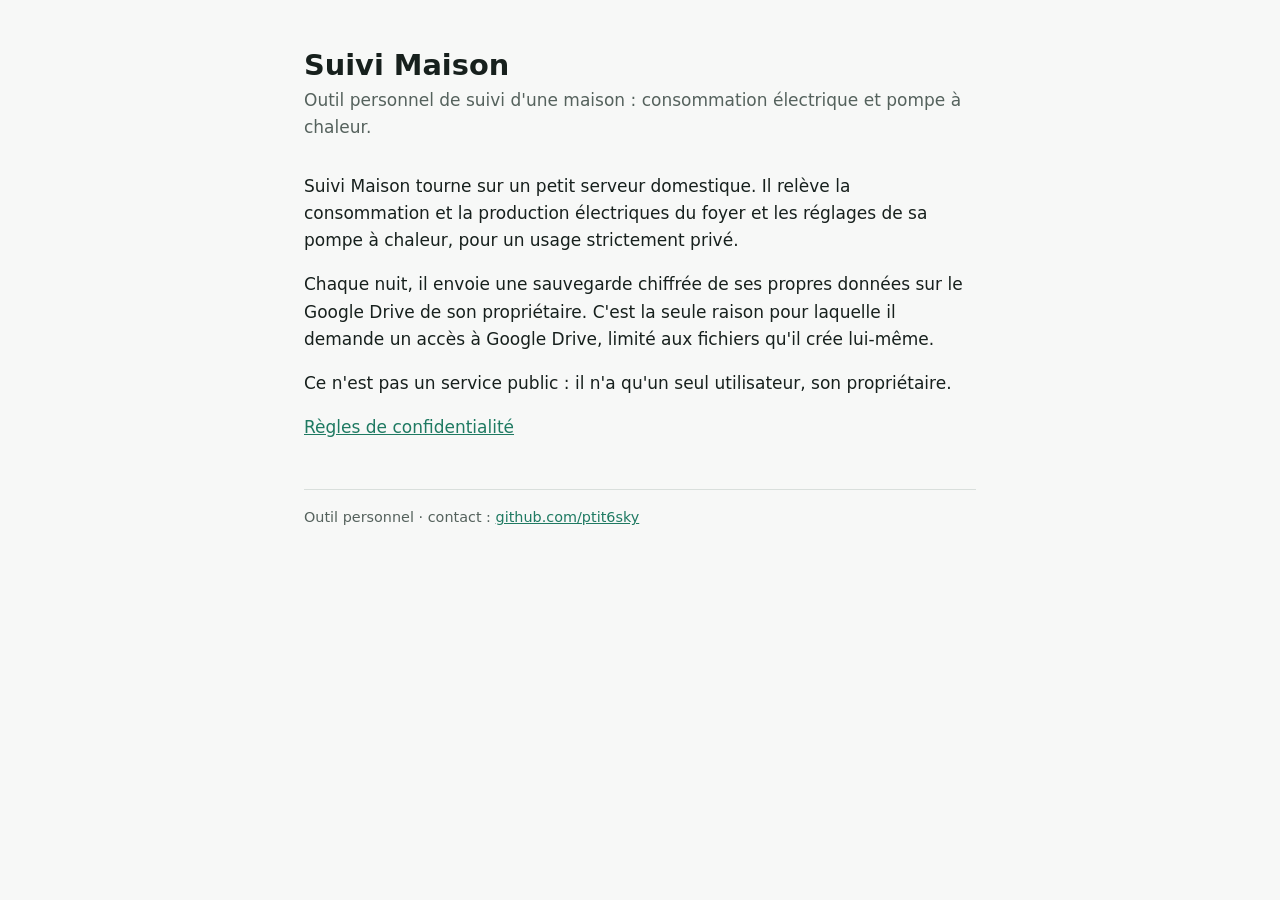
<file: index.html>
<!doctype html>
<html lang="fr">
<head>
<meta charset="utf-8">
<meta name="viewport" content="width=device-width, initial-scale=1">
<title>Suivi Maison</title>
<link rel="stylesheet" href="style.css">
</head>
<body>
<main>
  <h1>Suivi Maison</h1>
  <p class="sub">Outil personnel de suivi d'une maison : consommation électrique et pompe à chaleur.</p>
  <p>Suivi Maison tourne sur un petit serveur domestique. Il relève la consommation et la production électriques
    du foyer et les réglages de sa pompe à chaleur, pour un usage strictement privé.</p>
  <p>Chaque nuit, il envoie une sauvegarde chiffrée de ses propres données sur le Google Drive de son propriétaire.
    C'est la seule raison pour laquelle il demande un accès à Google Drive, limité aux fichiers qu'il crée lui-même.</p>
  <p>Ce n'est pas un service public : il n'a qu'un seul utilisateur, son propriétaire.</p>
  <p><a href="confidentialite.html">Règles de confidentialité</a></p>
  <footer>Outil personnel · contact : <a href="https://github.com/ptit6sky">github.com/ptit6sky</a></footer>
</main>
</body>
</html>
</file>
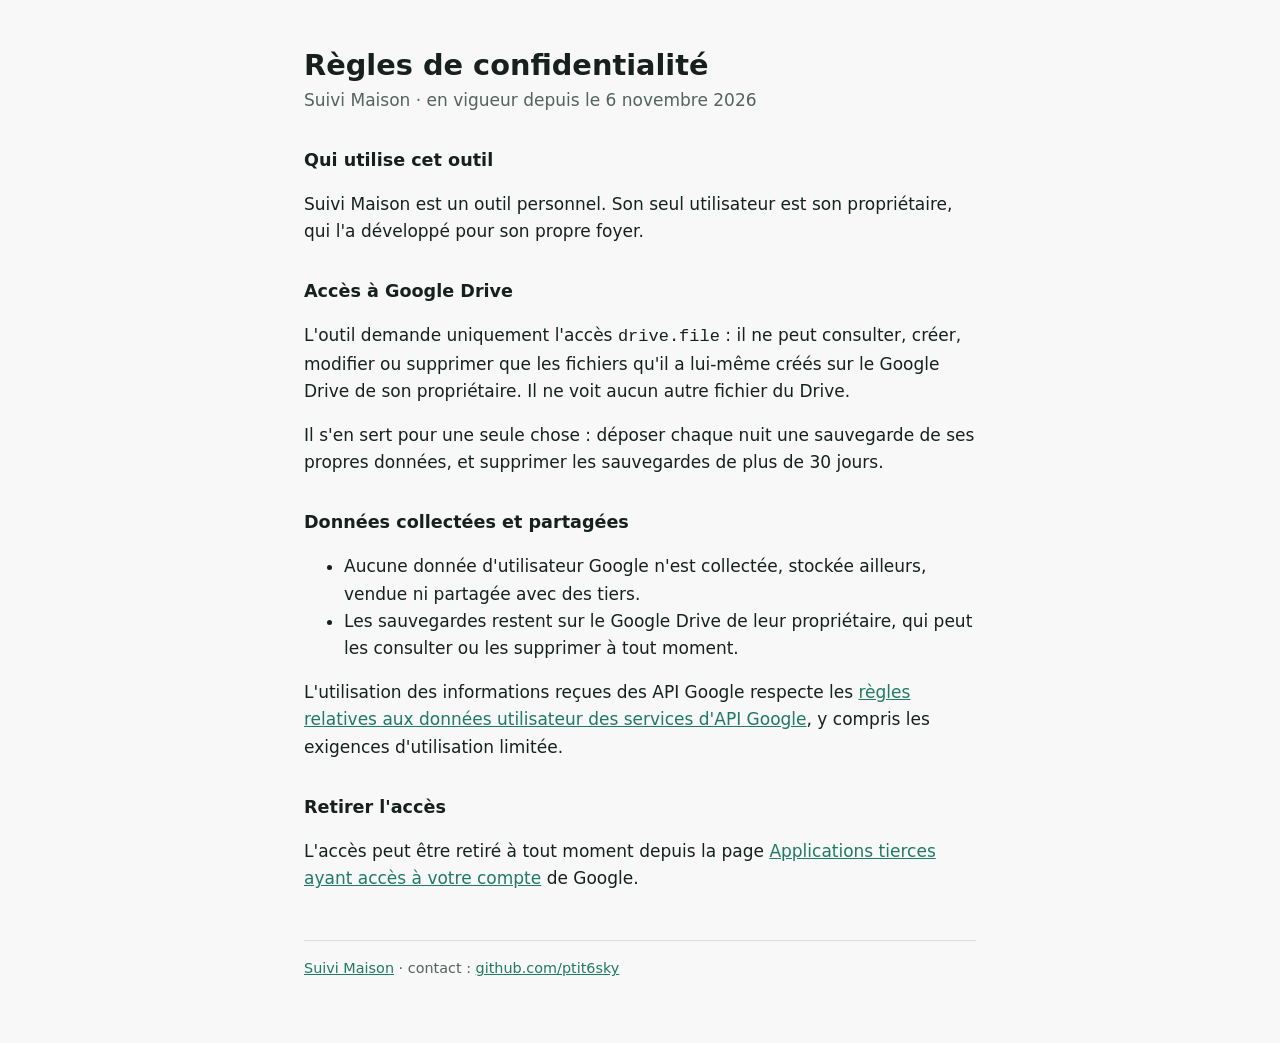
<file: confidentialite.html>
<!doctype html>
<html lang="fr">
<head>
<meta charset="utf-8">
<meta name="viewport" content="width=device-width, initial-scale=1">
<title>Confidentialité, Suivi Maison</title>
<link rel="stylesheet" href="style.css">
</head>
<body>
<main>
  <h1>Règles de confidentialité</h1>
  <p class="sub">Suivi Maison · en vigueur depuis le 6 novembre 2026</p>

  <h2>Qui utilise cet outil</h2>
  <p>Suivi Maison est un outil personnel. Son seul utilisateur est son propriétaire, qui l'a développé pour son propre foyer.</p>

  <h2>Accès à Google Drive</h2>
  <p>L'outil demande uniquement l'accès <code>drive.file</code> : il ne peut consulter, créer, modifier ou supprimer
    que les fichiers qu'il a lui-même créés sur le Google Drive de son propriétaire. Il ne voit aucun autre fichier du Drive.</p>
  <p>Il s'en sert pour une seule chose : déposer chaque nuit une sauvegarde de ses propres données, et supprimer les
    sauvegardes de plus de 30 jours.</p>

  <h2>Données collectées et partagées</h2>
  <ul>
    <li>Aucune donnée d'utilisateur Google n'est collectée, stockée ailleurs, vendue ni partagée avec des tiers.</li>
    <li>Les sauvegardes restent sur le Google Drive de leur propriétaire, qui peut les consulter ou les supprimer à tout moment.</li>
  </ul>
  <p>L'utilisation des informations reçues des API Google respecte les
    <a href="https://developers.google.com/terms/api-services-user-data-policy">règles relatives aux données utilisateur des services d'API Google</a>,
    y compris les exigences d'utilisation limitée.</p>

  <h2>Retirer l'accès</h2>
  <p>L'accès peut être retiré à tout moment depuis la page
    <a href="https://myaccount.google.com/permissions">Applications tierces ayant accès à votre compte</a> de Google.</p>

  <footer><a href="index.html">Suivi Maison</a> · contact : <a href="https://github.com/ptit6sky">github.com/ptit6sky</a></footer>
</main>
</body>
</html>
</file>
<file: style.css>
:root { --bg: #f7f8f7; --fg: #17201d; --muted: #55625d; --line: #d9dfdc; --accent: #1f7a62; color-scheme: light; }
@media (prefers-color-scheme: dark) { :root { --bg: #111715; --fg: #e8eeeb; --muted: #a2b0aa; --line: #2a3531; --accent: #4fd1b0; color-scheme: dark; } }
body { margin: 0; background: var(--bg); color: var(--fg); font: 17px/1.6 system-ui, -apple-system, "Segoe UI", sans-serif; }
main { max-width: 42rem; margin: 0 auto; padding: 3rem 1.25rem 4rem; }
h1 { font-size: 1.8rem; line-height: 1.2; margin: 0 0 .25rem; text-wrap: balance; }
h2 { font-size: 1.1rem; margin: 2rem 0 .5rem; }
p, li { color: var(--fg); }
.sub { color: var(--muted); margin: 0 0 2rem; }
a { color: var(--accent); }
footer { margin-top: 3rem; padding-top: 1rem; border-top: 1px solid var(--line); color: var(--muted); font-size: .9rem; }
</file>
